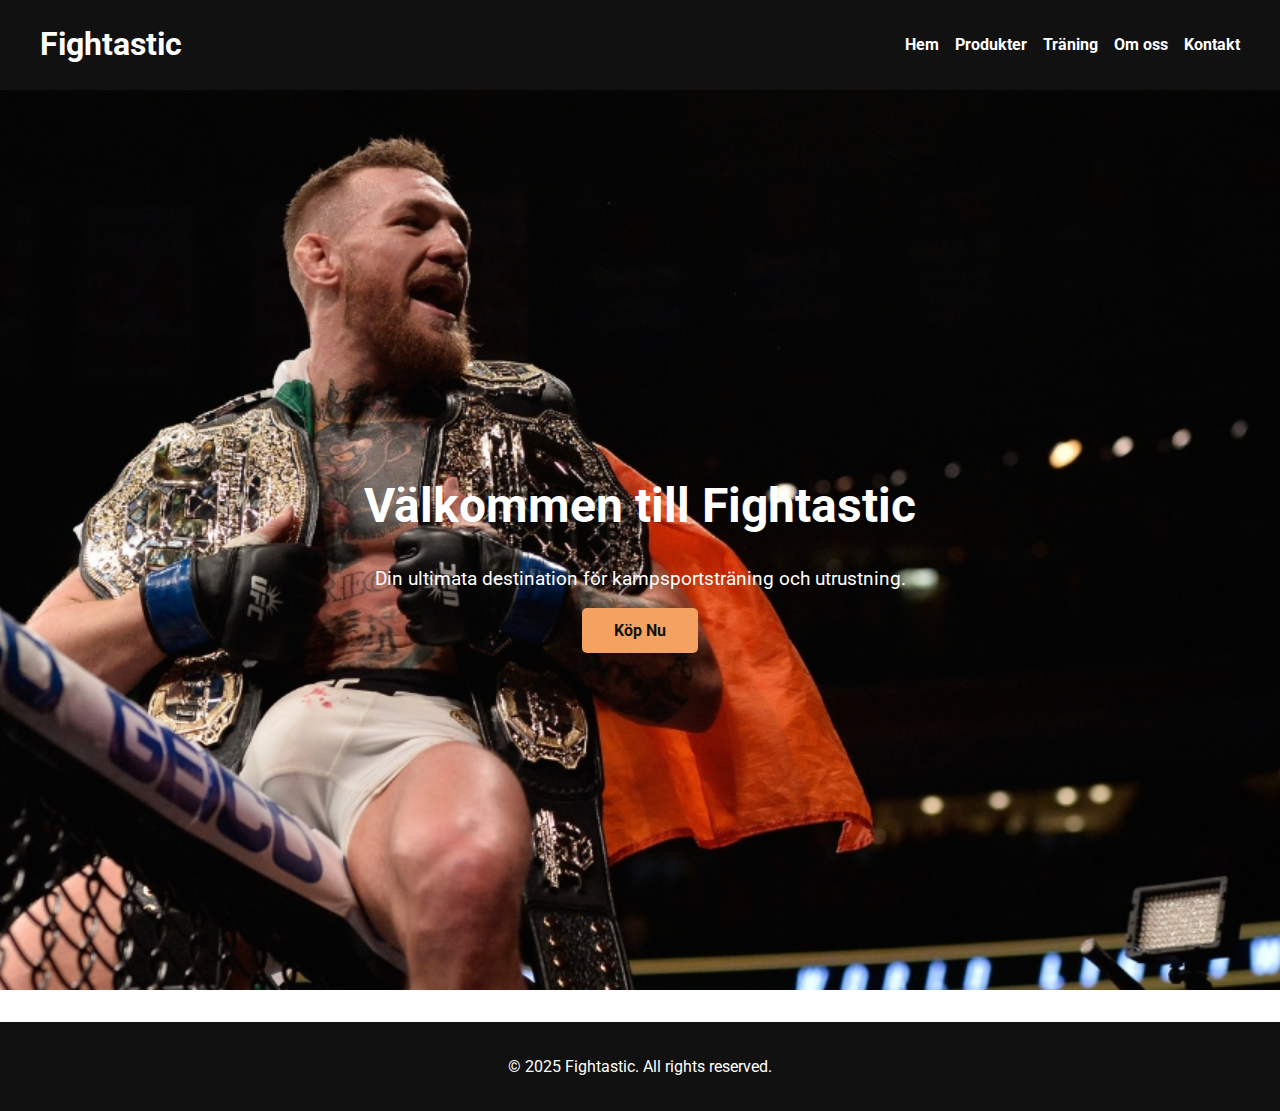
<file: index.html>
<!DOCTYPE html>
<html lang="en">

<head>
    <meta charset="UTF-8">
    <meta name="viewport" content="width=device-width, initial-scale=1.0">
    <title>Fightastic - Kampsports Utrustning</title>
    <link rel="stylesheet" href="/style.css">
    <link href="https://fonts.googleapis.com/css2?family=Roboto:wght@400;700&display=swap" rel="stylesheet">
</head>

<body>
    <header>
        <nav>
            <div class="logo">Fightastic</div>
            <ul class="nav-links">
                <li><a href="index.html">Hem</a></li>
                <li><a href="produkter.html">Produkter</a></li>
                <li><a href="träning.html">Träning</a></li>
                <li><a href="omoss.html">Om oss</a></li>
                <li><a href="kontakt.html">Kontakt</a></li>
            </ul>
        </nav>
    </header>

    <section id="home" class="hero">
        <div class="hero-content">
            <h1>Välkommen till Fightastic</h1>
            <p>Din ultimata destination för kampsportsträning och utrustning.</p>
            <a href="produkter.html" class="btn">Köp Nu</a>
        </div>
    </section>

    <footer>
        <p>&copy; 2025 Fightastic. All rights reserved.</p>
    </footer>

</body>

</html>
</file>
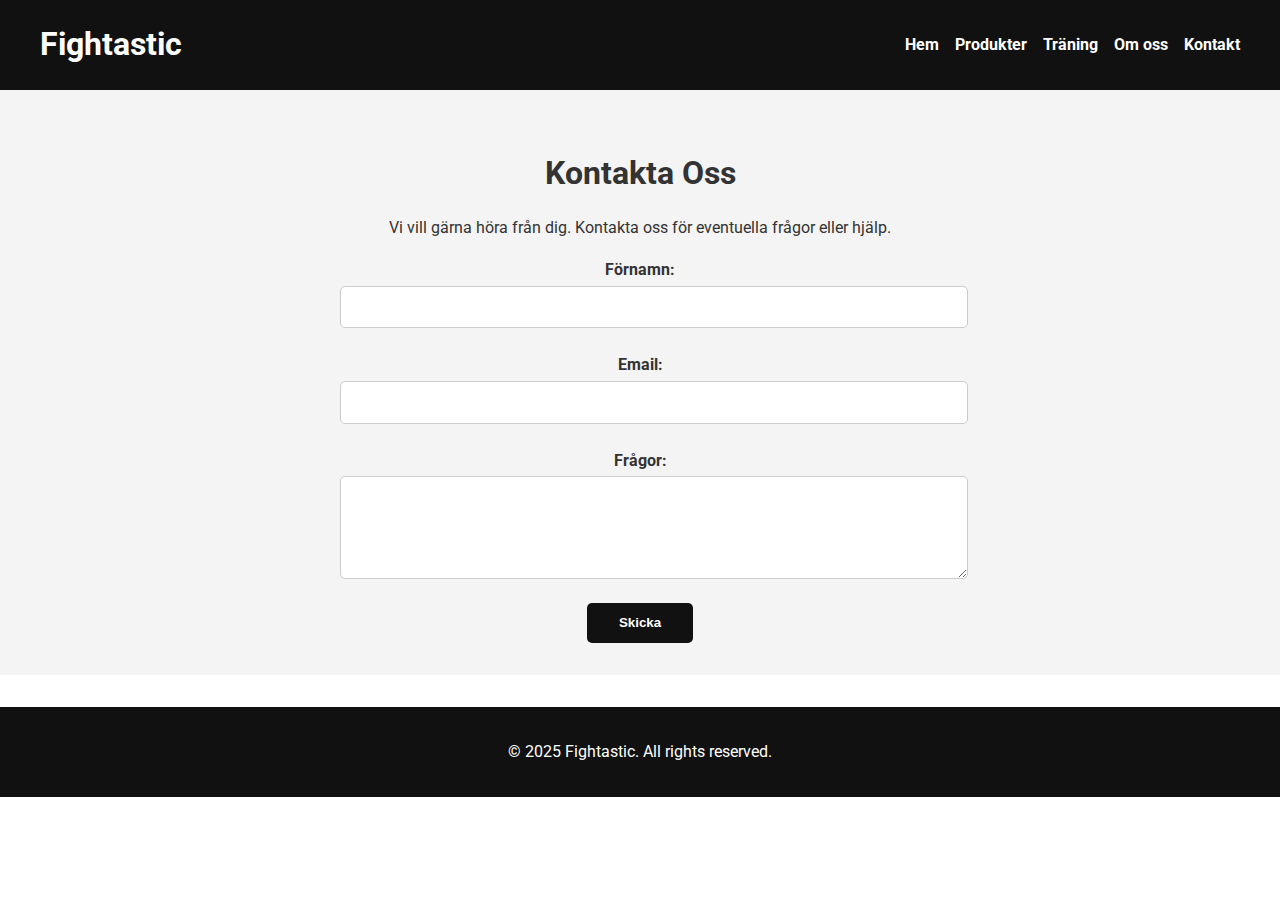
<file: kontakt.html>
<!DOCTYPE html>
<html lang="en">

<head>
    <meta charset="UTF-8">
    <meta name="viewport" content="width=device-width, initial-scale=1.0">
    <title>Fightastic - Kampsports Utrustning</title>
    <link rel="stylesheet" href="/style.css">
    <link href="https://fonts.googleapis.com/css2?family=Roboto:wght@400;700&display=swap" rel="stylesheet">
</head>

<body>
    <header>
        <nav>
            <div class="logo">Fightastic</div>
            <ul class="nav-links">
                <li><a href="index.html">Hem</a></li>
                <li><a href="produkter.html">Produkter</a></li>
                <li><a href="träning.html">Träning</a></li>
                <li><a href="omoss.html">Om oss</a></li>
                <li><a href="kontakt.html">Kontakt</a></li>
            </ul>
        </nav>
    </header>

    <section id="contact" class="contact">
        <h2>Kontakta Oss</h2>
        <p>Vi vill gärna höra från dig. Kontakta oss för eventuella frågor eller hjälp.</p>
        <form action="#" method="post">
            <label for="name">Förnamn:</label>
            <input type="text" id="name" name="name" required>

            <label for="email">Email:</label>
            <input type="email" id="email" name="email" required>

            <label for="message">Frågor:</label>
            <textarea id="message" name="message" rows="5" required></textarea>

            <button type="submit">Skicka</button>
        </form>
    </section>

   <footer>
        <p>&copy; 2025 Fightastic. All rights reserved.</p>
    </footer>

</body>

</html>
</file>
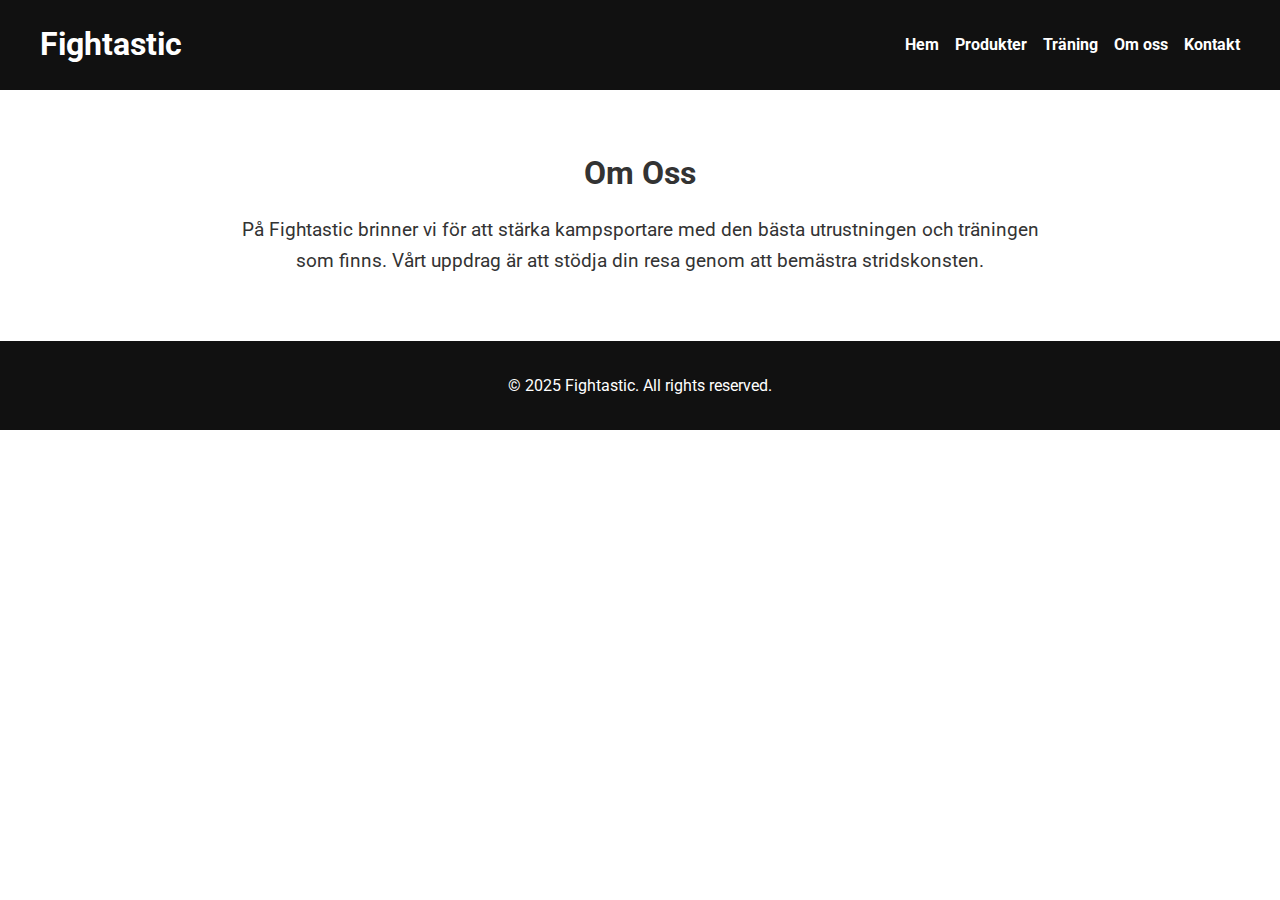
<file: omoss.html>
<!DOCTYPE html>
<html lang="en">

<head>
    <meta charset="UTF-8">
    <meta name="viewport" content="width=device-width, initial-scale=1.0">
    <title>Fightastic - Kampsports Utrustning</title>
    <link rel="stylesheet" href="/style.css">
    <link href="https://fonts.googleapis.com/css2?family=Roboto:wght@400;700&display=swap" rel="stylesheet">
</head>

<body>
    <header>
        <nav>
            <div class="logo">Fightastic</div>
            <ul class="nav-links">
                <li><a href="index.html">Hem</a></li>
                <li><a href="produkter.html">Produkter</a></li>
                <li><a href="träning.html">Träning</a></li>
                <li><a href="omoss.html">Om oss</a></li>
                <li><a href="kontakt.html">Kontakt</a></li>
            </ul>
        </nav>
    </header>

       <section id="about" class="about">
        <h2>Om Oss</h2>
        <p>På Fightastic brinner vi för att stärka kampsportare med den bästa utrustningen och träningen som finns. Vårt uppdrag är att stödja din resa genom att bemästra stridskonsten.</p>
    </section>

  <footer>
        <p>&copy; 2025 Fightastic. All rights reserved.</p>
    </footer>

</body>

</html>
</file>
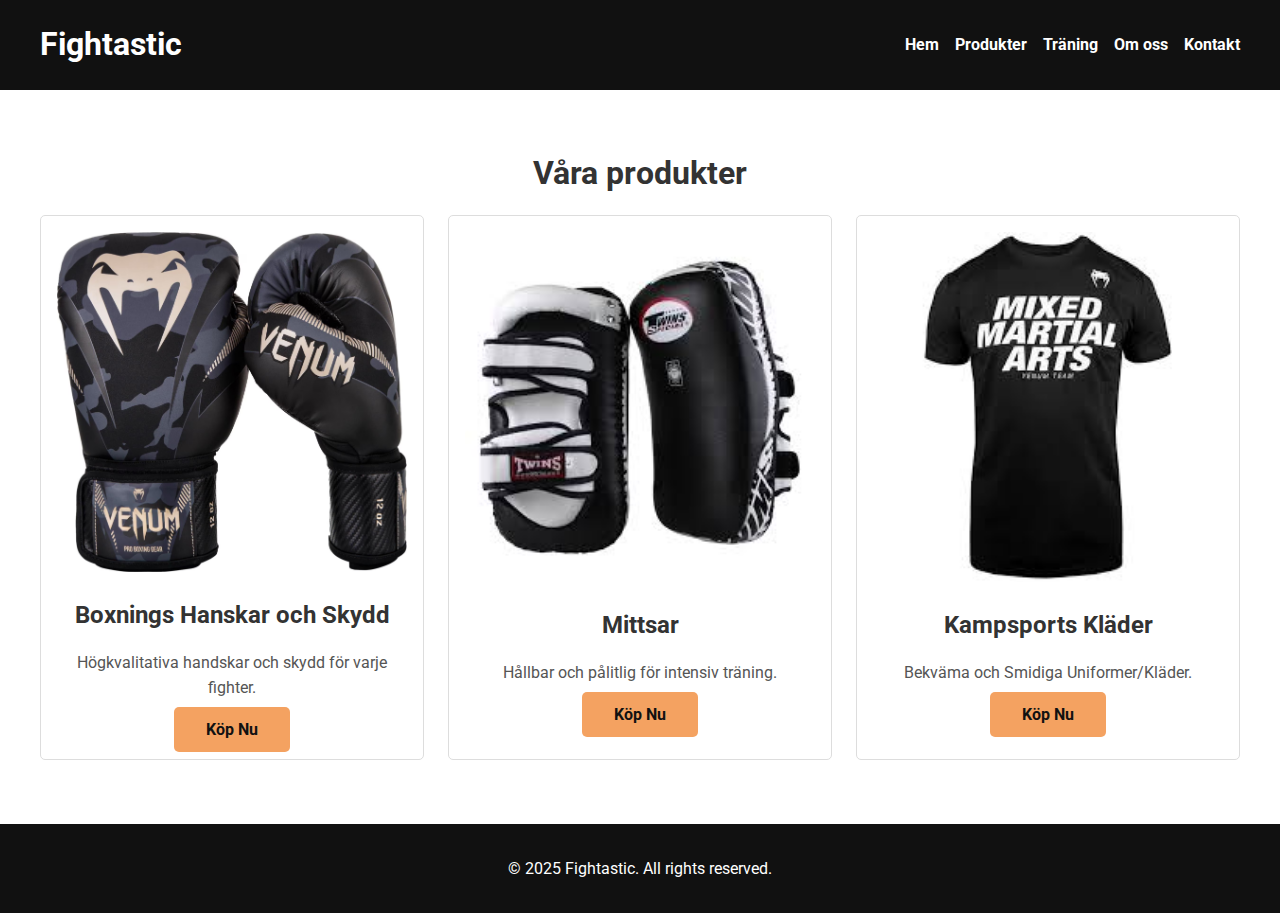
<file: produkter.html>
<!DOCTYPE html>
<html lang="en">

<head>
    <meta charset="UTF-8">
    <meta name="viewport" content="width=device-width, initial-scale=1.0">
    <title>Fightastic - Kampsports Utrustning</title>
    <link rel="stylesheet" href="/style.css">
    <link href="https://fonts.googleapis.com/css2?family=Roboto:wght@400;700&display=swap" rel="stylesheet">
</head>

<body>
    <header>
        <nav>
            <div class="logo">Fightastic</div>
            <ul class="nav-links">
                <li><a href="index.html">Hem</a></li>
                <li><a href="produkter.html">Produkter</a></li>
                <li><a href="träning.html">Träning</a></li>
                <li><a href="omoss.html">Om oss</a></li>
                <li><a href="kontakt.html">Kontakt</a></li>
            </ul>
        </nav>
    </header>

     <section id="products" class="products">
        <h2>Våra produkter</h2>
        <div class="product-list">
            <div class="product">
                <img src="/Images/image.png" alt="Handskar">
                <h3>Boxnings Hanskar och Skydd</h3>
                <p>Högkvalitativa handskar och skydd för varje fighter.</p>
                <a class="btn">Köp Nu</a>
            </div>
            <div class="product">
                <img src="/Images/image copy.png" alt="Mittsar">
                <h3>Mittsar</h3>
                <p>Hållbar och pålitlig för intensiv träning.</p>
                <a class="btn">Köp Nu</a>
            </div>
            <div class="product">
                <img src="/Images/image copy 2.png" alt="Kampsports Kläder">
                <h3>Kampsports Kläder</h3>
                <p>Bekväma och Smidiga Uniformer/Kläder.</p>
                <a class="btn">Köp Nu</a>
            </div>
        </div>
    </section>

   <footer>
        <p>&copy; 2025 Fightastic. All rights reserved.</p>
    </footer>

</body>

</html>
</file>
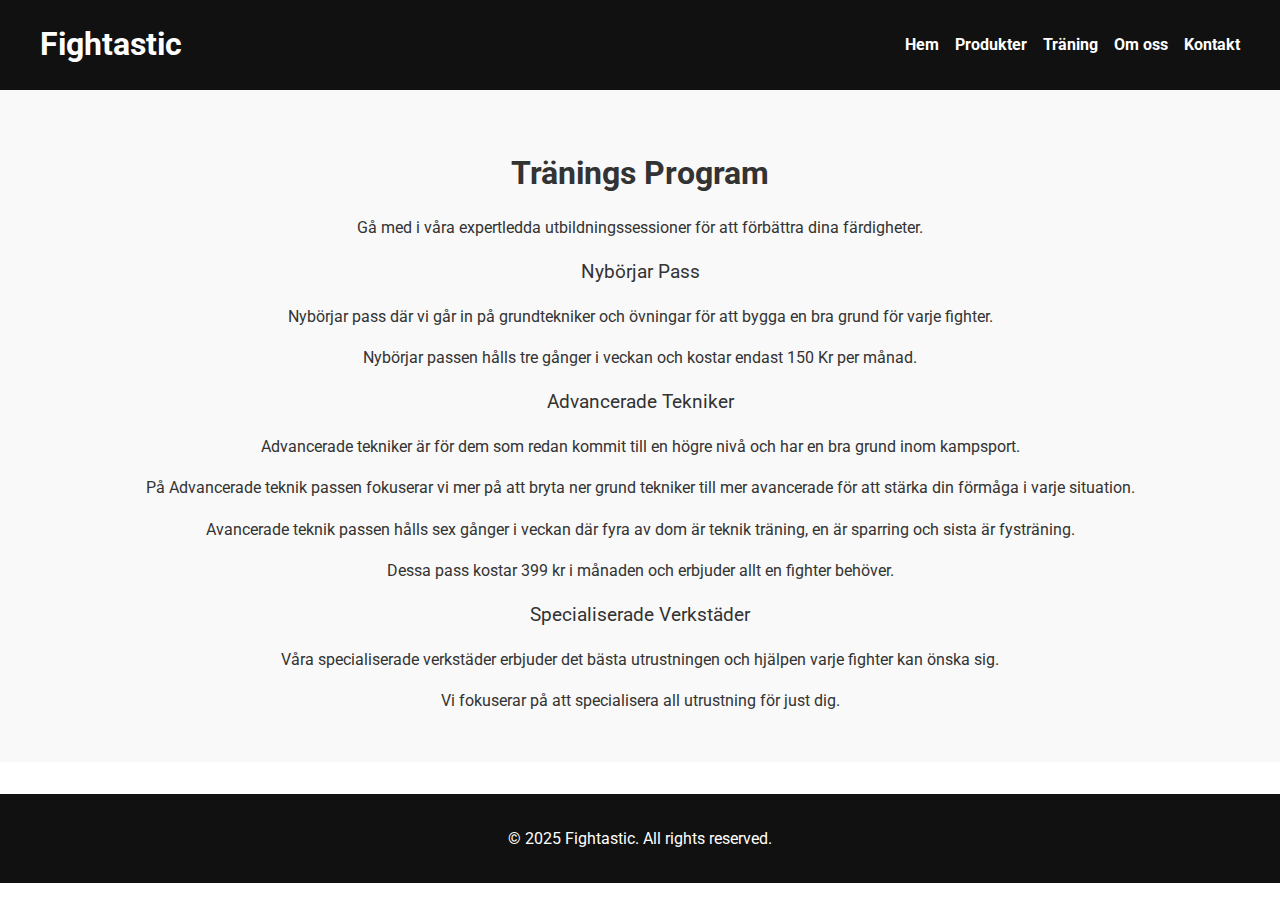
<file: träning.html>
<!DOCTYPE html>
<html lang="en">

<head>
    <meta charset="UTF-8">
    <meta name="viewport" content="width=device-width, initial-scale=1.0">
    <title>Fightastic - Kampsports Utrustning</title>
    <link rel="stylesheet" href="/style.css">
    <link href="https://fonts.googleapis.com/css2?family=Roboto:wght@400;700&display=swap" rel="stylesheet">
</head>

<body>
    <header>
        <nav>
            <div class="logo">Fightastic</div>
            <ul class="nav-links">
                <li><a href="index.html">Hem</a></li>
                <li><a href="produkter.html">Produkter</a></li>
                <li><a href="träning.html">Träning</a></li>
                <li><a href="omoss.html">Om oss</a></li>
                <li><a href="kontakt.html">Kontakt</a></li>
            </ul>
        </nav>
    </header>

     <section id="training" class="training">
        <h2>Tränings Program</h2>
        <p>Gå med i våra expertledda utbildningssessioner för att förbättra dina färdigheter.</p>
        <ul>
            <li>Nybörjar Pass</li>
            <p>Nybörjar pass där vi går in på grundtekniker och övningar för att bygga en bra grund för varje fighter.</p>
            <p>Nybörjar passen hålls tre gånger i veckan och kostar endast 150 Kr per månad.</p>
            <li>Advancerade Tekniker</li>
            <p>Advancerade tekniker är för dem som redan kommit till en högre nivå och har en bra grund inom kampsport.</p>
            <p>På Advancerade teknik passen fokuserar vi mer på att bryta ner grund tekniker till mer avancerade för att stärka din förmåga i varje situation.</p>
            <p>Avancerade teknik passen hålls sex gånger i veckan där fyra av dom är teknik träning, en är sparring och sista är fysträning.</p>
            <p>Dessa pass kostar 399 kr i månaden och erbjuder allt en fighter behöver.</p>
            <li>Specialiserade Verkstäder</li>
            <p>Våra specialiserade verkstäder erbjuder det bästa utrustningen och hjälpen varje fighter kan önska sig.</p>
            <p>Vi fokuserar på att specialisera all utrustning för just dig.</p>

        </ul>
    </section>

   <footer>
        <p>&copy; 2025 Fightastic. All rights reserved.</p>
    </footer>

</body>

</html>
</file>
<file: style.css>
/* General Styles */
body {
    font-family: 'Roboto', sans-serif;
    margin: 0;
    padding: 0;
    line-height: 1.6;
    color: #333;
}

header {
    background: #111;
    color: #fff;
    padding: 1rem 0;
    position: sticky;
    top: 0;
    z-index: 1000;
}

nav {
    display: flex;
    justify-content: space-between;
    align-items: center;
    max-width: 1200px;
    margin: 0 auto;
    padding: 0 1rem;
}

nav .logo {
    font-size: 2rem ;
    font-weight: bold;
}

nav .nav-links {
    list-style: none;
    display: flex;
    gap: 1rem;
}

nav .nav-links li {
    display: inline;
}

nav .nav-links a {
    color: #fff;
    text-decoration: none;
    font-weight: bold;
    transition: color 0.3s;
}

nav .nav-links a:hover {
    color: #f4a261;
}

/* Hero Section */
.hero {
    background: url(/Images/News-story-template-8.jpg) no-repeat center center/cover;
    height: 100vh;
    display: flex;
    justify-content: center;
    align-items: center;
    color: #fff;
    text-align: center;
}

.hero h1 {
    font-size: 3rem;
    margin-bottom: 1rem;
}

.hero p {
    font-size: 1.2rem;
    margin-bottom: 1.5rem;
}

.hero .btn {
    background: #f4a261;
    color: #111;
    padding: 0.8rem 2rem;
    border: none;
    border-radius: 5px;
    text-decoration: none;
    font-weight: bold;
    transition: background 0.3s;
}

.hero .btn:hover {
    background: #e76f51;
}

/* Products Section */
.products {
    padding: 2rem 1rem;
    text-align: center;
}

.products h2 {
    font-size: 2rem;
    margin-bottom: 1rem;
}

.product-list {
    display: grid;
    grid-template-columns: repeat(auto-fit, minmax(250px, 1fr));
    gap: 1.5rem;
    max-width: 1200px;
    margin: 0 auto;
}

.product {
    border: 1px solid #ddd;
    border-radius: 5px;
    padding: 1rem;
    background: #fff;
    text-align: center;
}

.product img {
    width: 100%;
    height: auto;
    border-radius: 5px;
    margin-bottom: 0.5rem;
}

.product h3 {
    font-size: 1.5rem;
    margin: 0.5rem 0;
}

.product p {
    color: #555;
}

.product .btn {
    background: #f4a261;
    color: #111;
    padding: 0.8rem 2rem;
    border: none;
    border-radius: 5px;
    text-decoration: none;
    font-weight: bold;
    transition: background 0.3s;
}

.product .btn:hover {
    background: #e76f51;
}

/* Training Section */
.training {
    padding: 2rem 1rem;
    background: #f9f9f9;
    text-align: center;
}

.training h2 {
    font-size: 2rem;
    margin-bottom: 1rem;
}

.training ul {
    list-style: none;
    padding: 0;
}

.training li {
    font-size: 1.2rem;
    margin: 0.5rem 0;
}

/* About Section */
.about {
    padding: 2rem 1rem;
    text-align: center;
}

.about h2 {
    font-size: 2rem;
    margin-bottom: 1rem;
}

.about p {
    max-width: 800px;
    margin: 0 auto;
    font-size: 1.2rem;
}

/* Contact Section */
.contact {
    padding: 2rem 1rem;
    background: #f4f4f4;
    text-align: center;
}

.contact h2 {
    font-size: 2rem;
    margin-bottom: 1rem;
}

.contact form {
    max-width: 600px;
    margin: 0 auto;
}

.contact form label {
    display: block;
    margin: 0.5rem 0 0.2rem;
    font-weight: bold;
}

.contact form input,
.contact form textarea {
    width: 100%;
    padding: 0.8rem;
    margin-bottom: 1rem;
    border: 1px solid #ccc;
    border-radius: 5px;
}

.contact form button {
    background: #111;
    color: #fff;
    padding: 0.8rem 2rem;
    border: none;
    border-radius: 5px;
    cursor: pointer;
    font-weight: bold;
    transition: background 0.3s;
}

.contact form button:hover {
    background: #f4a261;
}

/* Footer */
footer {
    background: #111;
    color: #fff;
    text-align: center;
    padding: 1rem 0;
    margin-top: 2rem;
}
</file>
